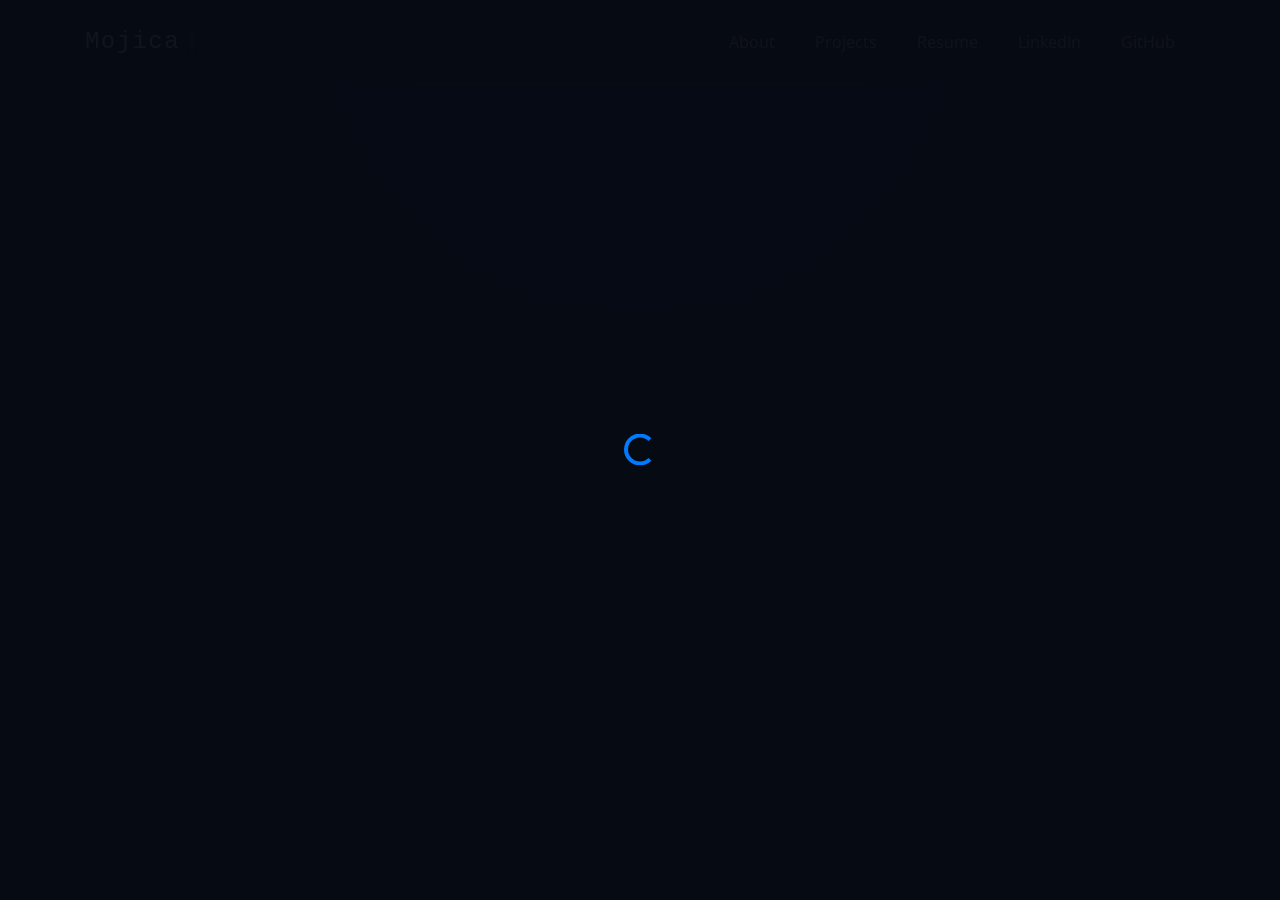
<file: dist/index.html>
<!doctype html>
<html lang="en">
  <head>
    <meta charset="utf-8" />
    <meta name="viewport" content="width=device-width, initial-scale=1" />
    <meta name="theme-color" content="#000000" />
    <meta
      name="description"
      content="Sebastian Mojica's Portfolio Website"
    />
    <link rel="icon" href="/favicon.ico" />
    <link
      rel="apple-touch-icon"
      href="/logo192.png"
    />
    <link rel="manifest" href="/manifest.json" />
    <link
      href="https://fonts.googleapis.com/css?family=Open+Sans:300,400,700"
      rel="stylesheet"
    />
    <title>Sebastian's Website :]</title>
    <script type="module" crossorigin src="./assets/index-CY5NCXMC.js"></script>
    <link rel="stylesheet" crossorigin href="./assets/index-k3_zgG2J.css">
  </head>
  <body data-spy="scroll" data-target=".site-navbar-target" data-offset="300">
    <noscript>You need to enable JavaScript to run this app.</noscript>
    <div id="root"></div>
  </body>
</html>
</file>
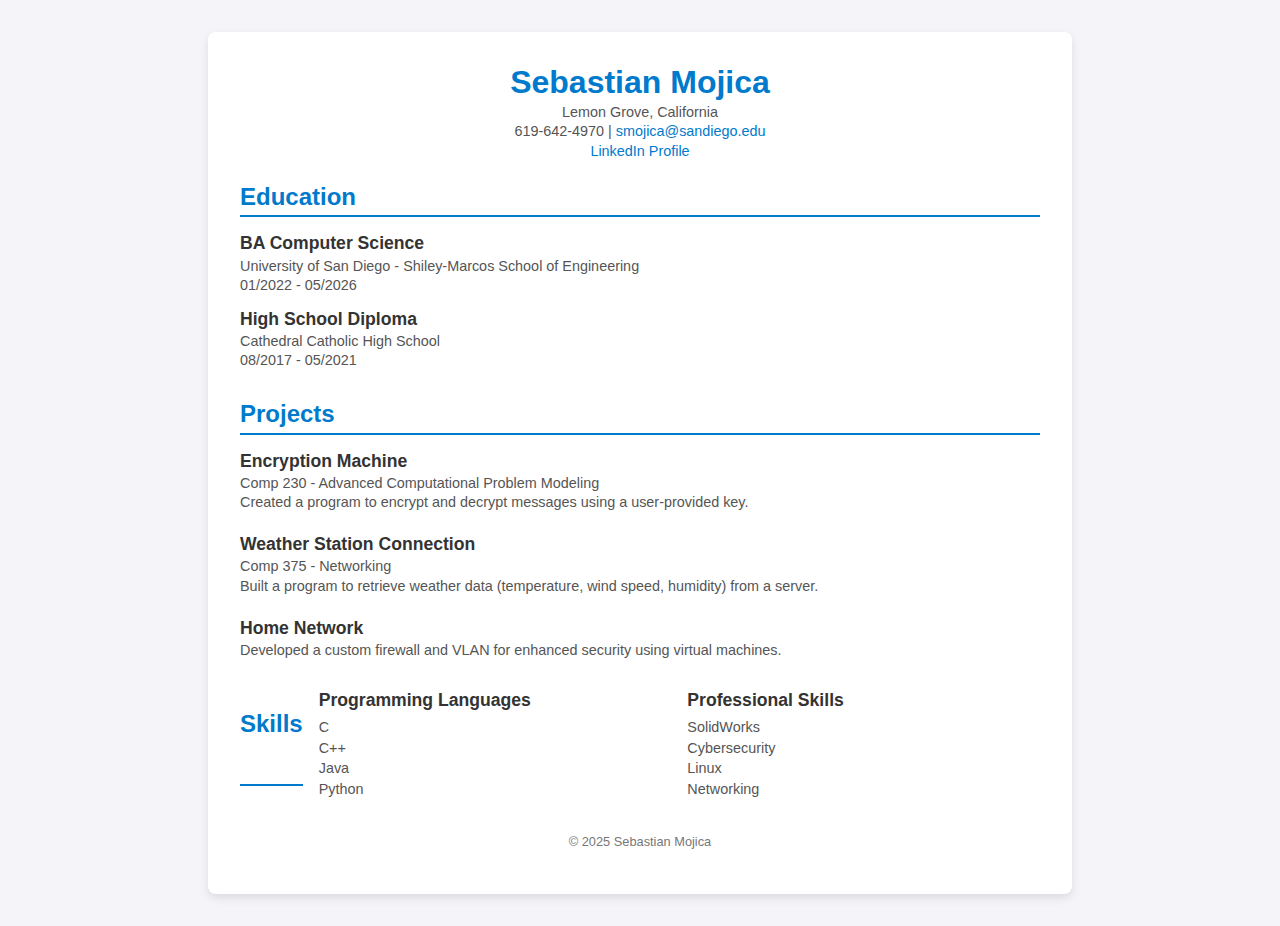
<file: Resume.html>
<!DOCTYPE html>
<html lang="en">

<head>
    <meta charset="UTF-8">
    <meta name="viewport" content="width=device-width, initial-scale=1.0">
    <title>Resume</title>
    <link rel="stylesheet" href="css/Resume.css">
</head>

<body>
    <div class="container">
        <div class="header">
            <h1>Sebastian Mojica</h1>
            <p>Lemon Grove, California</p>
            <p>619-642-4970 | <a href="mailto:smojica@sandiego.edu">smojica@sandiego.edu</a></p>
            <p><a href="https://linkedin.com/in/sebastian-mojica-73352a253" target="_blank">LinkedIn Profile</a></p>
        </div>

        <section class="education">
            <h2>Education</h2>
            <div class="item">
                <h3>BA Computer Science</h3>
                <p>University of San Diego - Shiley-Marcos School of Engineering</p>
                <p>01/2022 - 05/2026</p>
            </div>
            <div class="item">
                <h3>High School Diploma</h3>
                <p>Cathedral Catholic High School</p>
                <p>08/2017 - 05/2021</p>
            </div>
        </section>

        <section class="projects">
            <h2>Projects</h2>
            <div class="item">
                <h3>Encryption Machine</h3>
                <p>Comp 230 - Advanced Computational Problem Modeling</p>
                <p>Created a program to encrypt and decrypt messages using a user-provided key.</p>
            </div>
            <div class="item">
                <h3>Weather Station Connection</h3>
                <p>Comp 375 - Networking</p>
                <p>Built a program to retrieve weather data (temperature, wind speed, humidity) from a server.</p>
            </div>
            <div class="item">
                <h3>Home Network</h3>
                <p>Developed a custom firewall and VLAN for enhanced security using virtual machines.</p>
            </div>
        </section>

        <section class="skills">
            <h2>Skills</h2>
            <div class="skill-group">
                <h3>Programming Languages</h3>
                <ul>
                    <li>C</li>
                    <li>C++</li>
                    <li>Java</li>
                    <li>Python</li>
                </ul>
            </div>
            <div class="skill-group">
                <h3>Professional Skills</h3>
                <ul>
                    <li>SolidWorks</li>
                    <li>Cybersecurity</li>
                    <li>Linux</li>
                    <li>Networking</li>
                </ul>
            </div>
        </section>

        <footer>
            <p>&copy; 2025 Sebastian Mojica</p>
        </footer>
    </div>
</body>

</html>
</file>
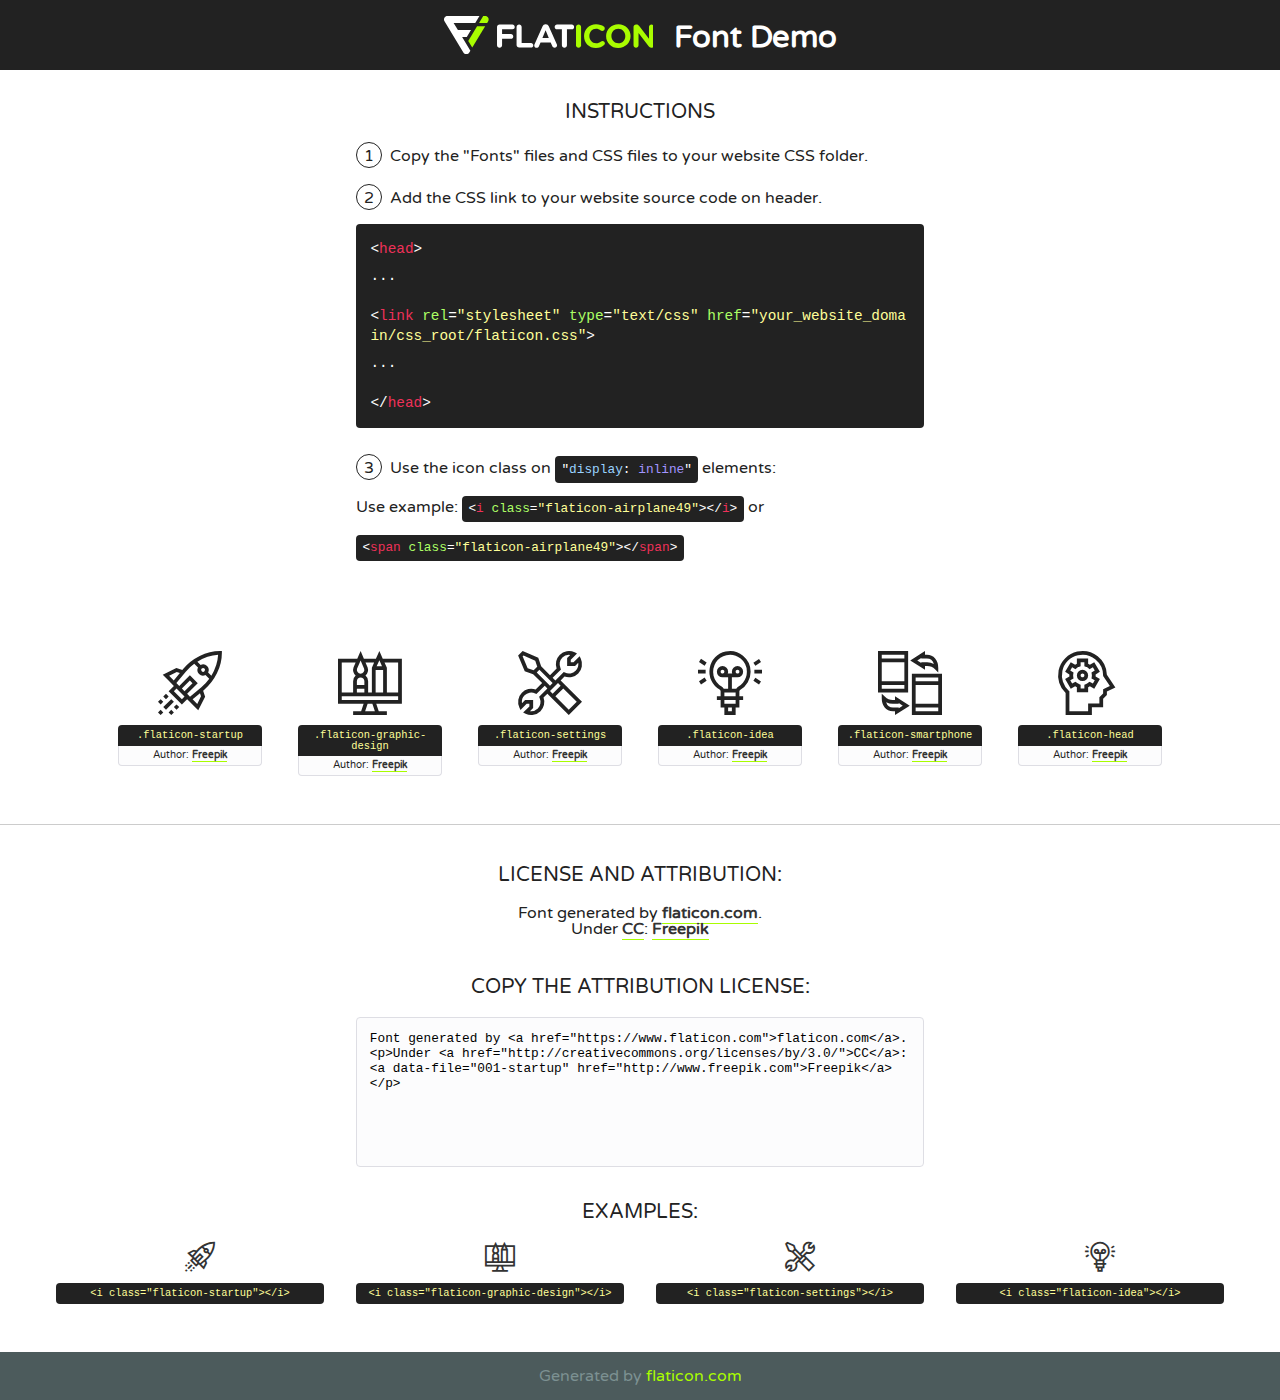
<file: fonts/flaticon/font/flaticon.html>
<!DOCTYPE html>
<!--
  Flaticon icon font: Flaticon
  Creation date: 03/04/2019 06:02
-->
<html>
<!DOCTYPE html>
<html>

<head>
    <title>Flaticon WebFont</title>
    <link href="http://fonts.googleapis.com/css?family=Varela+Round" rel="stylesheet" type="text/css" />
    <link rel="stylesheet" type="text/css" href="flaticon.css">
    <meta charset="UTF-8">
    <style>
    html, body, div, span, applet, object, iframe,
    h1, h2, h3, h4, h5, h6, p, blockquote, pre,
    a, abbr, acronym, address, big, cite, code,
    del, dfn, em, img, ins, kbd, q, s, samp,
    small, strike, strong, sub, sup, tt, var,
    b, u, i, center,
    dl, dt, dd, ol, ul, li,
    fieldset, form, label, legend,
    table, caption, tbody, tfoot, thead, tr, th, td,
    article, aside, canvas, details, embed, 
    figure, figcaption, footer, header, hgroup, 
    menu, nav, output, ruby, section, summary,
    time, mark, audio, video {
        margin: 0;
        padding: 0;
        border: 0;
        font-size: 100%;
        font: inherit;
        vertical-align: baseline;
    }
    /* HTML5 display-role reset for older browsers */
    article, aside, details, figcaption, figure, 
    footer, header, hgroup, menu, nav, section {
        display: block;
    }
    body {
        line-height: 1;
    }
    ol, ul {
        list-style: none;
    }
    blockquote, q {
        quotes: none;
    }
    blockquote:before, blockquote:after,
    q:before, q:after {
        content: '';
        content: none;
    }
    table {
        border-collapse: collapse;
        border-spacing: 0;
    }
    body {
        font-family: 'Varela Round', Helvetica, Arial, sans-serif;
        font-size: 16px;
        color: #222;
    }
    a {
        color: #333;
        border-bottom: 1px solid #a9fd00;
        font-weight: bold;
        text-decoration: none;
    }
    * {
        -moz-box-sizing: border-box;
        -webkit-box-sizing: border-box;
        box-sizing: border-box;
        margin: 0;
        padding: 0;
    }
    [class^="flaticon-"]:before, [class*=" flaticon-"]:before, [class^="flaticon-"]:after, [class*=" flaticon-"]:after {
        font-family: Flaticon;
        font-size: 30px;
        font-style: normal;
        margin-left: 20px;
        color: #333;
    }
    .wrapper {
        max-width: 600px;
        margin: auto;
        padding: 0 1em;
    }
    .title {
        font-size: 1.25em;
        text-align: center;
        margin-bottom: 1em;
        text-transform: uppercase;
    }
    header {
        text-align: center;
        background-color: #222;
        color: #fff;
        padding: 1em;
    }
    header .logo {
        width: 210px;
        height: 38px;
        display: inline-block;
        vertical-align: middle;
        margin-right: 1em;
        border: none;
    }
    header strong {
        font-size: 1.95em;
        font-weight: bold;
        vertical-align: middle;
        margin-top: 5px;
        display: inline-block;
    }
    .demo {
        margin: 2em auto;
        line-height: 1.25em;
    }
    .demo ul li {
        margin-bottom: 1em;
    }
    .demo ul li .num {
        color: #222;
        border-radius: 20px;
        display: inline-block;
        width: 26px;
        padding: 3px;
        height: 26px;
        text-align: center;
        margin-right: 0.5em;
        border: 1px solid #222;
    }
    .demo ul li code {
        background-color: #222;
        border-radius: 4px;
        padding: 0.25em 0.5em;
        display: inline-block;
        color: #fff;
        font-family: Consolas,Monaco,Lucida Console,Liberation Mono,DejaVu Sans Mono,Bitstream Vera Sans Mono,Courier New, monospace;
        font-weight: lighter;
        margin-top: 1em;
        font-size: 0.8em;
        word-break: break-all;
    }
    .demo ul li code.big {
        padding: 1em;
        font-size: 0.9em;
    }
    .demo ul li code .red {
        color: #EF3159;
    }
    .demo ul li code .green {
        color: #ACFF65;
    }
    .demo ul li code .yellow {
        color: #FFFF99;
    }
    .demo ul li code .blue {
        color: #99D3FF;
    }
    .demo ul li code .purple {
        color: #A295FF;
    }
    .demo ul li code .dots {
        margin-top: 0.5em;
        display: block;
    }
    #glyphs {
        border-bottom: 1px solid #ccc;
        padding: 2em 0;
        text-align: center;
    }
    .glyph {
        display: inline-block;
        width: 9em;
        margin: 1em;
        text-align: center;
        vertical-align: top;
        background: #FFF;
    }
    .glyph .glyph-icon {
        padding: 10px;
        display: block;
        font-family:"Flaticon";
        font-size: 64px;
        line-height: 1;
    }
    .glyph .glyph-icon:before {
        font-size: 64px;
        color: #222;
        margin-left: 0;
    }
    .class-name {
        font-size: 0.65em;
        background-color: #222;
        color: #fff;
        border-radius: 4px 4px 0 0;
        padding: 0.5em;
        color: #FFFF99;
        font-family: Consolas,Monaco,Lucida Console,Liberation Mono,DejaVu Sans Mono,Bitstream Vera Sans Mono,Courier New, monospace;
    }
    .author-name {
        font-size: 0.6em;
        background-color: #fcfcfd;
        border: 1px solid #DEDEE4;
        border-top: 0;
        border-radius: 0 0 4px 4px;
        padding: 0.5em;
    }
    .class-name:last-child {
        font-size: 10px;
        color:#888;
    }
    .class-name:last-child a {
        font-size: 10px;
        color:#555;
    }
    .class-name:last-child a:hover {
        color:#a9fd00;
    }
    .glyph > input {
        display: block;
        width: 100px;
        margin: 5px auto;
        text-align: center;
        font-size: 12px;
        cursor: text;
    }
    .glyph > input.icon-input {
        font-family:"Flaticon";
        font-size: 16px;
        margin-bottom: 10px;
    }
    .attribution .title {
        margin-top: 2em;
    }
    .attribution textarea {
        background-color: #fcfcfd;
        padding: 1em;
        border: none;
        box-shadow: none;
        border: 1px solid #DEDEE4;
        border-radius: 4px;
        resize: none;
        width: 100%;
        height: 150px;
        font-size: 0.8em;
        font-family: Consolas,Monaco,Lucida Console,Liberation Mono,DejaVu Sans Mono,Bitstream Vera Sans Mono,Courier New, monospace;
        -webkit-appearance: none;
    }
    .iconsuse {
        margin: 2em auto;
        text-align: center;
        max-width: 1200px;
    }
    .iconsuse:after {
        content: '';
        display: table;
        clear: both;
    }
    .iconsuse .image {
        float: left;
        width: 25%;
        padding: 0 1em;
    }
    .iconsuse .image p {
        margin-bottom: 1em;
    }
    .iconsuse .image span {
        display: block;
        font-size: 0.65em;
        background-color: #222;
        color: #fff;
        border-radius: 4px;
        padding: 0.5em;
        color: #FFFF99;
        margin-top: 1em;
        font-family: Consolas,Monaco,Lucida Console,Liberation Mono,DejaVu Sans Mono,Bitstream Vera Sans Mono,Courier New, monospace;
    }
    #footer {
        text-align: center;
        background-color: #4C5B5C;
        color: #7c9192;
        padding: 1em;
    }
    #footer a {
        border: none;
        color: #a9fd00;
        font-weight: normal;
    }
    @media (max-width: 960px) {
        .iconsuse .image {
            width: 50%;
        }
    }
    @media (max-width: 560px) {
        .iconsuse .image {
            width: 100%;
        }
    }
    </style>
</head>

<body class="characters-off">

    <header>
        <a href="https://www.flaticon.com" target="_blank" class="logo">
            <svg version="1.1" xmlns="http://www.w3.org/2000/svg" xmlns:xlink="http://www.w3.org/1999/xlink" xmlns:a="http://ns.adobe.com/AdobeSVGViewerExtensions/3.0/" viewBox="0 0 560.875 102.036" enable-background="new 0 0 560.875 102.036" xml:space="preserve">
                <defs>
                </defs>
                <g>
                    <g class="letters">
                        <path fill="#ffffff" d="M141.596,29.675c0-3.777,2.985-6.767,6.764-6.767h34.438c3.426,0,6.15,2.728,6.15,6.15
                        c0,3.43-2.724,6.149-6.15,6.149h-27.674v13.091h23.719c3.429,0,6.151,2.724,6.151,6.15c0,3.43-2.723,6.149-6.151,6.149h-23.719
                        v17.574c0,3.773-2.986,6.761-6.764,6.761c-3.779,0-6.764-2.989-6.764-6.761V29.675z"></path>
                        <path fill="#ffffff" d="M193.844,29.149c0-3.781,2.985-6.767,6.764-6.767c3.776,0,6.763,2.985,6.763,6.767v42.957h25.039
                        c3.426,0,6.149,2.726,6.149,6.153c0,3.425-2.723,6.15-6.149,6.15h-31.802c-3.779,0-6.764-2.986-6.764-6.768V29.149z"></path>
                        <path fill="#ffffff" d="M241.891,75.71l21.438-48.407c1.492-3.341,4.215-5.357,7.906-5.357h0.792
                        c3.686,0,6.323,2.017,7.815,5.357l21.439,48.407c0.436,0.967,0.701,1.845,0.701,2.723c0,3.602-2.809,6.501-6.414,6.501
                        c-3.161,0-5.269-1.845-6.499-4.655l-4.132-9.661h-27.059l-4.301,10.102c-1.144,2.631-3.426,4.214-6.237,4.214
                        c-3.517,0-6.24-2.81-6.24-6.325C241.1,77.64,241.451,76.677,241.891,75.71z M279.932,58.666l-8.521-20.297l-8.526,20.297H279.932
                        z"></path>
                        <path fill="#ffffff" d="M314.864,35.387H301.86c-3.429,0-6.239-2.813-6.239-6.238c0-3.429,2.811-6.24,6.239-6.24h39.533
                        c3.426,0,6.237,2.811,6.237,6.24c0,3.425-2.811,6.238-6.237,6.238h-13.001v42.785c0,3.773-2.99,6.761-6.764,6.761
                        c-3.779,0-6.764-2.989-6.764-6.761V35.387z"></path>
                        <path fill="#A9FD00" d="M352.615,29.149c0-3.781,2.985-6.767,6.767-6.767c3.774,0,6.761,2.985,6.761,6.767v49.024
                        c0,3.773-2.987,6.761-6.761,6.761c-3.781,0-6.767-2.989-6.767-6.761V29.149z"></path>
                        <path fill="#A9FD00" d="M374.132,53.836v-0.179c0-17.481,13.178-31.801,32.065-31.801c9.22,0,15.459,2.458,20.557,6.238
                        c1.402,1.054,2.637,2.985,2.637,5.357c0,3.692-2.985,6.59-6.681,6.59c-1.845,0-3.071-0.702-4.044-1.319
                        c-3.776-2.813-7.729-4.393-12.562-4.393c-10.364,0-17.831,8.611-17.831,19.154v0.173c0,10.542,7.291,19.329,17.831,19.329
                        c5.715,0,9.492-1.756,13.359-4.834c1.049-0.874,2.458-1.491,4.039-1.491c3.429,0,6.325,2.813,6.325,6.236
                        c0,2.106-1.056,3.78-2.282,4.834c-5.539,4.834-12.036,7.733-21.878,7.733C387.572,85.464,374.132,71.493,374.132,53.836z"></path>
                        <path fill="#A9FD00" d="M433.009,53.836v-0.179c0-17.481,13.79-31.801,32.766-31.801c18.981,0,32.592,14.143,32.592,31.628v0.173
                        c0,17.483-13.785,31.807-32.769,31.807C446.625,85.464,433.009,71.32,433.009,53.836z M484.224,53.836v-0.179
                        c0-10.539-7.725-19.326-18.626-19.326c-10.893,0-18.449,8.611-18.449,19.154v0.173c0,10.542,7.73,19.329,18.626,19.329
                        C476.676,72.986,484.224,64.378,484.224,53.836z"></path>
                        <path fill="#A9FD00" d="M506.233,29.321c0-3.774,2.99-6.763,6.767-6.763h1.401c3.252,0,5.183,1.583,7.029,3.953l26.093,34.265
                        V29.059c0-3.692,2.99-6.677,6.681-6.677c3.683,0,6.671,2.985,6.671,6.677v48.934c0,3.78-2.987,6.765-6.764,6.765h-0.436
                        c-3.257,0-5.188-1.581-7.034-3.953l-27.056-35.492v32.944c0,3.687-2.985,6.676-6.678,6.676c-3.683,0-6.673-2.989-6.673-6.676
                        V29.321z"></path>
                    </g>
                    <g class="insignia">
                        <path fill="#ffffff" d="M48.372,56.137h12.517l11.156-18.537H37.186L25.688,18.539h57.825L94.668,0H9.271
                        C5.925,0,2.842,1.801,1.198,4.716c-1.644,2.907-1.593,6.482,0.134,9.343l50.38,83.501c1.678,2.781,4.689,4.476,7.938,4.476
                        c3.246,0,6.257-1.695,7.935-4.476l2.898-4.804L48.372,56.137z"></path>
                        <g class="i">
                            <path fill="#A9FD00" d="M93.575,18.539h0.031v0.004l21.652,0.004l2.705-4.488c1.727-2.861,1.778-6.436,0.133-9.343
                            C116.454,1.801,113.371,0,110.026,0h-5.294L93.575,18.539z"></path>
                            <polygon fill="#A9FD00" points="88.291,27.356 64.725,66.486 75.519,84.404 109.942,27.356"></polygon>
                        </g>
                    </g>
                </g>
            </svg>
        </a>
        <strong>Font Demo</strong>
    </header>


    <section class="demo wrapper">

        <p class="title">Instructions</p>

        <ul>
            <li>
                <span class="num">1</span>Copy the "Fonts" files and CSS files to your website CSS folder.
            </li>
            <li>
                <span class="num">2</span>Add the CSS link to your website source code on header.
                <code class="big">
                    &lt;<span class="red">head</span>&gt;
                    <br/><span class="dots">...</span>
                    <br/>&lt;<span class="red">link</span> <span class="green">rel</span>=<span class="yellow">"stylesheet"</span> <span class="green">type</span>=<span class="yellow">"text/css"</span> <span class="green">href</span>=<span class="yellow">"your_website_domain/css_root/flaticon.css"</span>&gt;
                    <br/><span class="dots">...</span>
                    <br/>&lt;/<span class="red">head</span>&gt;
                </code>
            </li>

            <li>
                <p>
                    <span class="num">3</span>Use the icon class on <code>"<span class="blue">display</span>:<span class="purple"> inline</span>"</code> elements:
                    <br />
                    Use example: <code>&lt;<span class="red">i</span> <span class="green">class</span>=<span class="yellow">&quot;flaticon-airplane49&quot;</span>&gt;&lt;/<span class="red">i</span>&gt;</code> or <code>&lt;<span class="red">span</span> <span class="green">class</span>=<span class="yellow">&quot;flaticon-airplane49&quot;</span>&gt;&lt;/<span class="red">span</span>&gt;</code>
            </li>
        </ul>

    </section>




   <section id="glyphs">          
    
      
        <div class="glyph"><div class="glyph-icon flaticon-startup"></div>
            <div class="class-name">.flaticon-startup</div>
            <div class="author-name">Author: <a data-file="001-startup" href="http://www.freepik.com">Freepik</a> </div> 
        </div>        
        
        <div class="glyph"><div class="glyph-icon flaticon-graphic-design"></div>
            <div class="class-name">.flaticon-graphic-design</div>
            <div class="author-name">Author: <a data-file="002-graphic-design" href="http://www.freepik.com">Freepik</a> </div> 
        </div>        
        
        <div class="glyph"><div class="glyph-icon flaticon-settings"></div>
            <div class="class-name">.flaticon-settings</div>
            <div class="author-name">Author: <a data-file="003-settings" href="http://www.freepik.com">Freepik</a> </div> 
        </div>        
        
        <div class="glyph"><div class="glyph-icon flaticon-idea"></div>
            <div class="class-name">.flaticon-idea</div>
            <div class="author-name">Author: <a data-file="004-idea" href="http://www.freepik.com">Freepik</a> </div> 
        </div>        
        
        <div class="glyph"><div class="glyph-icon flaticon-smartphone"></div>
            <div class="class-name">.flaticon-smartphone</div>
            <div class="author-name">Author: <a data-file="005-smartphone" href="http://www.freepik.com">Freepik</a> </div> 
        </div>        
        
        <div class="glyph"><div class="glyph-icon flaticon-head"></div>
            <div class="class-name">.flaticon-head</div>
            <div class="author-name">Author: <a data-file="006-head" href="http://www.freepik.com">Freepik</a> </div> 
        </div>        
        

    </section>



    <section class="attribution wrapper"   style="text-align:center;">

      <div class="title">License and attribution:</div><div class="attrDiv">Font generated by <a href="https://www.flaticon.com">flaticon.com</a>. <div><p>Under <a href="http://creativecommons.org/licenses/by/3.0/">CC</a>: <a data-file="001-startup" href="http://www.freepik.com">Freepik</a></p>  </div>
      </div>
      <div class="title">Copy the Attribution License:</div>

    <textarea onclick="this.focus();this.select();">Font generated by &lt;a href=&quot;https://www.flaticon.com&quot;&gt;flaticon.com&lt;/a&gt;. <p>Under <a href="http://creativecommons.org/licenses/by/3.0/">CC</a>: <a data-file="001-startup" href="http://www.freepik.com">Freepik</a></p>  
     </textarea>

    </section>

    <section class="iconsuse">

          <div class="title">Examples:</div>            
             
            <div class="image">
                <p>
                    <i class="glyph-icon flaticon-startup"></i> 
                    <span>&lt;i class=&quot;flaticon-startup&quot;&gt;&lt;/i&gt;</span>
                </p>
            </div>
            
            <div class="image">
                <p>
                    <i class="glyph-icon flaticon-graphic-design"></i> 
                    <span>&lt;i class=&quot;flaticon-graphic-design&quot;&gt;&lt;/i&gt;</span>
                </p>
            </div>
            
            <div class="image">
                <p>
                    <i class="glyph-icon flaticon-settings"></i> 
                    <span>&lt;i class=&quot;flaticon-settings&quot;&gt;&lt;/i&gt;</span>
                </p>
            </div>
            
            <div class="image">
                <p>
                    <i class="glyph-icon flaticon-idea"></i> 
                    <span>&lt;i class=&quot;flaticon-idea&quot;&gt;&lt;/i&gt;</span>
                </p>
            </div>
                       
        </div>
                            
    </section>

<div id="footer">
    <div>Generated by <a href="https://www.flaticon.com">flaticon.com</a>
    </div>
</div>



</body>
</html>
</file>
<file: dist/assets/index-k3_zgG2J.css>
:root{--bg-page: #05060b;--bg-section: rgba(19, 17, 23, .72);--bg-section-alt: rgba(27, 23, 31, .74);--bg-navbar: rgba(9, 8, 12, .84);--bg-card: rgba(38, 30, 39, .68);--text-primary: #f7efe6;--text-secondary: #d9c8b8;--text-muted: #af9a89;--accent: #d58f57;--accent-strong: #ebb07f;--border-soft: rgba(213, 143, 87, .28);--shadow-soft: 0 24px 40px -32px rgba(5, 11, 24, .8)}html{overflow-x:hidden}body{line-height:1.7;color:var(--text-secondary);font-weight:400;font-size:1rem;background:radial-gradient(circle at top,#1a1520,#0c0a11 52%,#05060b)}.App{min-height:100vh;background:transparent}.site-wrap{position:relative;z-index:0}::-moz-selection{background:#000;color:#fff}::selection{background:#000;color:#fff}a{color:var(--accent);-webkit-transition:.3s all ease;-o-transition:.3s all ease;transition:.3s all ease}a:hover{color:var(--accent-strong);text-decoration:none}h1,h2,h3,h4,h5,.h1,.h2,.h3,.h4,.h5{font-family:Open Sans,-apple-system,BlinkMacSystemFont,Segoe UI,Roboto,Helvetica Neue,Arial,Noto Sans,sans-serif,"Apple Color Emoji","Segoe UI Emoji",Segoe UI Symbol,"Noto Color Emoji";color:var(--text-primary)}p,li{color:var(--text-secondary)}strong{color:var(--text-primary)}small{color:var(--text-muted)}hr{border:0;height:1px;background-color:var(--border-soft)}.border-2{border-width:2px}.text-black,.text-dark{color:var(--text-primary)!important}.text-primary{color:var(--accent)!important}.bg-primary{background:var(--accent)!important}.bg-black{background:#000!important}.color-black-opacity-5{color:#00000080}.color-white-opacity-5{color:#ffffff80}body:after{-webkit-transition:.3s all ease-in-out;-o-transition:.3s all ease-in-out;transition:.3s all ease-in-out}.offcanvas-menu{position:relative}.offcanvas-menu:after{position:absolute;content:"";bottom:0;left:0;top:0;right:0;z-index:999;background:#0003}.btn{font-size:16px;border-radius:30px;padding:10px 30px}.btn:hover,.btn:active,.btn:focus{outline:none;-webkit-box-shadow:none!important;box-shadow:none!important}.btn.btn-primary{background:var(--accent);border-color:var(--accent);color:var(--text-primary)}.btn.btn-primary:hover{background:var(--accent-strong);border-color:var(--accent-strong);color:var(--text-primary)}.btn.btn-primary.btn-black--hover:hover{background:var(--bg-section-alt);color:var(--text-primary)}.btn.btn-dark,.btn-dark{background:var(--bg-card);border-color:var(--border-soft);color:var(--text-primary)}.btn.btn-dark:hover,.btn-dark:hover{background:var(--accent);border-color:var(--accent);color:var(--text-primary)}.btn.btn-outline-primary,.btn-outline-primary{background:transparent!important;color:var(--accent)!important;border-color:var(--accent)!important}.btn.btn-outline-primary:hover,.btn-outline-primary:hover,.btn.btn-outline-primary:focus,.btn-outline-primary:focus,.btn.btn-outline-primary:active,.btn-outline-primary:active{background:var(--accent)!important;color:#130d09!important;border-color:var(--accent)!important}.line-height-1{line-height:1!important}.bg-black{background:#000}.form-control{height:43px;border-radius:30px;font-family:Open Sans,-apple-system,BlinkMacSystemFont,Segoe UI,Roboto,Helvetica Neue,Arial,Noto Sans,sans-serif,"Apple Color Emoji","Segoe UI Emoji",Segoe UI Symbol,"Noto Color Emoji";background-color:var(--bg-card);border:1px solid var(--border-soft);color:var(--text-primary)}.form-control:active,.form-control:focus{border-color:var(--accent)}.form-control:hover,.form-control:active,.form-control:focus{-webkit-box-shadow:none!important;box-shadow:none!important}.form-control::placeholder{color:var(--text-muted)}.site-section{padding:2.5em 0;position:relative;color:var(--text-secondary);border-top:1px solid var(--border-soft);border-bottom:1px solid var(--border-soft);backdrop-filter:blur(18px);-webkit-backdrop-filter:blur(18px);background:transparent}.site-section:before{content:"";position:absolute;top:0;right:0;bottom:0;left:0;background:linear-gradient(160deg,var(--bg-section) 0%,transparent 75%),linear-gradient(340deg,var(--bg-section-alt) -10%,transparent 70%);z-index:0;pointer-events:none}.site-section>.container,.site-section>.container-fluid{position:relative;z-index:1}@media(min-width:768px){.site-section{padding:5em 0}}.site-section.site-section-sm{padding:4em 0}.site-section:nth-of-type(odd):before{background:linear-gradient(160deg,var(--bg-section-alt) 0%,transparent 75%),linear-gradient(340deg,var(--bg-section) -10%,transparent 70%)}.site-section-heading{padding-bottom:20px;margin-bottom:0;position:relative;font-size:2.5rem}@media(min-width:768px){.site-section-heading{font-size:3rem}}.site-footer{padding:4em 0;position:relative;color:var(--text-secondary);border-top:1px solid var(--border-soft);box-shadow:var(--shadow-soft);backdrop-filter:blur(18px);-webkit-backdrop-filter:blur(18px);background:transparent}.site-footer:before{content:"";position:absolute;top:0;right:0;bottom:0;left:0;background:linear-gradient(170deg,var(--bg-section-alt) 0%,transparent 70%),linear-gradient(350deg,var(--bg-section) -20%,transparent 65%);z-index:0;pointer-events:none}.site-footer .container,.site-footer .container-fluid{position:relative;z-index:1}@media(min-width:768px){.site-footer{padding:0}}.site-footer .border-top{border-top:1px solid rgba(255,255,255,.1)!important}.site-footer p{color:var(--text-muted)}.site-footer h2,.site-footer h3,.site-footer h4,.site-footer h5{color:var(--text-primary)}.site-footer a{color:var(--accent)}.site-footer a:hover{color:var(--accent-strong)}.site-footer ul li{margin-bottom:10px}.site-footer .footer-heading{font-size:16px;color:var(--text-primary)}.bg-text-line{display:inline;background:var(--bg-card);-webkit-box-shadow:20px 0 0 var(--bg-card),-20px 0 0 var(--bg-card);box-shadow:20px 0 0 var(--bg-card),-20px 0 0 var(--bg-card)}.text-white-opacity-05{color:#ffffff80}.text-black-opacity-05{color:#e3e9f973}.hover-bg-enlarge{overflow:hidden;position:relative}@media(max-width:991.98px){.hover-bg-enlarge{height:auto!important}}.hover-bg-enlarge>div{-webkit-transform:scale(1);-ms-transform:scale(1);transform:scale(1);-webkit-transition:.8s all ease-in-out;-o-transition:.8s all ease-in-out;transition:.8s all ease-in-out}.hover-bg-enlarge:hover>div,.hover-bg-enlarge:focus>div,.hover-bg-enlarge:active>div{-webkit-transform:scale(1.2);-ms-transform:scale(1.2);transform:scale(1.2)}@media(max-width:991.98px){.hover-bg-enlarge .bg-image-md-height{height:300px!important}}.bg-image{background-size:cover;background-position:center center;background-repeat:no-repeat;background-attachment:fixed}.bg-image.overlay{position:relative}.bg-image.overlay:after{position:absolute;content:"";top:0;left:0;right:0;bottom:0;z-index:0;width:100%;background:#00000059}.bg-image>.container{position:relative;z-index:1}@media(max-width:991.98px){.img-md-fluid{max-width:100%}}@media(max-width:991.98px){.display-1,.display-3{font-size:3rem}}.play-single-big{width:90px;height:90px;display:inline-block;border:2px solid #fff;color:#fff!important;border-radius:50%;position:relative;-webkit-transition:.3s all ease-in-out;-o-transition:.3s all ease-in-out;transition:.3s all ease-in-out}.play-single-big>span{font-size:50px;position:absolute;top:50%;left:50%;-webkit-transform:translate(-40%,-50%);-ms-transform:translate(-40%,-50%);transform:translate(-40%,-50%)}.play-single-big:hover{width:120px;height:120px}.overlap-to-top{margin-top:-150px}.ul-check{margin-bottom:50px}.ul-check li{position:relative;padding-left:35px;margin-bottom:15px;line-height:1.5}.ul-check li:before{left:0;font-size:20px;top:-.3rem;font-family:icomoon;content:"";position:absolute}.ul-check.white li:before{color:#fff}.ul-check.success li:before{color:#71bc42}.ul-check.primary li:before{color:var(--accent)}.ul-check li.remove{text-decoration:line-through;color:#dee2e6}.ul-check li.remove:before{color:#dee2e6}.select-wrap,.wrap-icon{position:relative}.select-wrap .icon,.wrap-icon .icon{position:absolute;right:10px;top:50%;-webkit-transform:translateY(-50%);-ms-transform:translateY(-50%);transform:translateY(-50%);font-size:22px}.select-wrap select,.wrap-icon select{-webkit-appearance:none;-moz-appearance:none;appearance:none;width:100%}.site-navbar{margin-bottom:0;z-index:1999;position:absolute;top:0;width:100%;border-bottom:1px solid var(--border-soft);background:var(--bg-navbar);-webkit-backdrop-filter:blur(12px);backdrop-filter:blur(12px)}.site-navbar .site-logo{position:relative;left:0;top:-5px}.site-navbar .site-navigation .site-menu{margin-bottom:0}.site-navbar .site-navigation .site-menu .active{color:var(--accent);display:inline-block;padding:5px 20px}.site-navbar .site-navigation .site-menu a{text-decoration:none!important;display:inline-block}.site-navbar .site-navigation .site-menu>li{display:inline-block}.site-navbar .site-navigation .site-menu>li>a{padding:5px 20px;color:var(--text-primary);display:inline-block;text-decoration:none!important}.site-navbar .site-navigation .site-menu>li>a:hover{color:var(--accent)}.site-navbar .site-navigation .site-menu .has-children{position:relative}.site-navbar .site-navigation .site-menu .has-children>a{position:relative;padding-right:20px}.site-navbar .site-navigation .site-menu .has-children>a:before{position:absolute;content:"";font-size:16px;top:50%;right:0;-webkit-transform:translateY(-50%);-ms-transform:translateY(-50%);transform:translateY(-50%);font-family:icomoon}.site-navbar .site-navigation .site-menu .has-children .dropdown{visibility:hidden;opacity:0;top:100%;position:absolute;text-align:left;border-top:2px solid var(--accent);-webkit-box-shadow:0 24px 40px -28px rgba(6,12,24,.9);box-shadow:0 24px 40px -28px #060c18e6;padding:0;margin-top:20px;margin-left:0;background:var(--bg-card);-webkit-transition:.2s 0s;-o-transition:.2s 0s;transition:.2s 0s}.site-navbar .site-navigation .site-menu .has-children .dropdown.arrow-top{position:absolute}.site-navbar .site-navigation .site-menu .has-children .dropdown.arrow-top:before{bottom:100%;left:20%;border:solid transparent;content:" ";height:0;width:0;position:absolute;pointer-events:none}.site-navbar .site-navigation .site-menu .has-children .dropdown.arrow-top:before{border-color:#88b7d500;border-bottom-color:var(--bg-card);border-width:10px;margin-left:-10px}.site-navbar .site-navigation .site-menu .has-children .dropdown a{text-transform:none;letter-spacing:normal;-webkit-transition:0s all;-o-transition:0s all;transition:0s all;color:var(--text-primary)}.site-navbar .site-navigation .site-menu .has-children .dropdown .active{color:var(--accent)!important}.site-navbar .site-navigation .site-menu .has-children .dropdown>li{list-style:none;padding:0;margin:0;min-width:210px}.site-navbar .site-navigation .site-menu .has-children .dropdown>li>a{padding:9px 20px;display:block}.site-navbar .site-navigation .site-menu .has-children .dropdown>li>a:hover{background:#5a8dff1f;color:var(--accent)}.site-navbar .site-navigation .site-menu .has-children .dropdown>li.has-children>a:before{content:"";right:20px}.site-navbar .site-navigation .site-menu .has-children .dropdown>li.has-children>.dropdown,.site-navbar .site-navigation .site-menu .has-children .dropdown>li.has-children>ul{left:100%;top:0}.site-navbar .site-navigation .site-menu .has-children:hover>a,.site-navbar .site-navigation .site-menu .has-children:focus>a,.site-navbar .site-navigation .site-menu .has-children:active>a{color:var(--accent)}.site-navbar .site-navigation .site-menu .has-children:hover,.site-navbar .site-navigation .site-menu .has-children:focus,.site-navbar .site-navigation .site-menu .has-children:active{cursor:pointer}.site-navbar .site-navigation .site-menu .has-children:hover>.dropdown,.site-navbar .site-navigation .site-menu .has-children:focus>.dropdown,.site-navbar .site-navigation .site-menu .has-children:active>.dropdown{-webkit-transition-delay:0s;-o-transition-delay:0s;transition-delay:0s;margin-top:0;visibility:visible;opacity:1}.site-mobile-menu{width:300px;position:fixed;right:0;z-index:2000;padding-top:20px;background:var(--bg-section-alt);color:var(--text-primary);height:100vh;-webkit-transform:translateX(110%);-ms-transform:translateX(110%);transform:translate(110%);-webkit-box-shadow:-12px 0 32px -24px rgba(5,10,22,.85);box-shadow:-12px 0 32px -24px #050a16d9;-webkit-transition:.3s all ease-in-out;-o-transition:.3s all ease-in-out;transition:.3s all ease-in-out}.offcanvas-menu .site-mobile-menu{-webkit-transform:translateX(0%);-ms-transform:translateX(0%);transform:translate(0)}.site-mobile-menu .site-mobile-menu-header{width:100%;float:left;padding-left:20px;padding-right:20px}.site-mobile-menu .site-mobile-menu-header .site-mobile-menu-close{float:right;margin-top:8px}.site-mobile-menu .site-mobile-menu-header .site-mobile-menu-close span{font-size:30px;display:inline-block;padding-left:10px;padding-right:0;line-height:1;cursor:pointer;-webkit-transition:.3s all ease;-o-transition:.3s all ease;transition:.3s all ease;color:var(--text-primary)}.site-mobile-menu .site-mobile-menu-header .site-mobile-menu-logo{float:left;margin-top:10px;margin-left:0}.site-mobile-menu .site-mobile-menu-header .site-mobile-menu-logo a{display:inline-block;text-transform:uppercase;color:var(--text-primary)}.site-mobile-menu .site-mobile-menu-header .site-mobile-menu-logo a img{max-width:70px}.site-mobile-menu .site-mobile-menu-header .site-mobile-menu-logo a:hover{text-decoration:none}.site-mobile-menu .site-mobile-menu-body{overflow-y:scroll;-webkit-overflow-scrolling:touch;position:relative;padding:0 20px 150px;height:calc(100vh - 52px)}.site-mobile-menu .site-nav-wrap{padding:0;margin:0;list-style:none;position:relative}.site-mobile-menu .site-nav-wrap a{padding:10px 20px;display:block;position:relative;color:#212529}.site-mobile-menu .site-nav-wrap li{position:relative;display:block}.site-mobile-menu .site-nav-wrap li .active{color:var(--accent)}.site-mobile-menu .site-nav-wrap .arrow-collapse{position:absolute;right:0;top:10px;z-index:20;width:36px;height:36px;text-align:center;cursor:pointer;border-radius:50%}.site-mobile-menu .site-nav-wrap .arrow-collapse:hover{background:#5a8dff1f}.site-mobile-menu .site-nav-wrap .arrow-collapse:before{font-size:12px;z-index:20;font-family:icomoon;content:"";position:absolute;top:50%;left:50%;-webkit-transform:translate(-50%,-50%) rotate(-180deg);-ms-transform:translate(-50%,-50%) rotate(-180deg);transform:translate(-50%,-50%) rotate(-180deg);-webkit-transition:.3s all ease;-o-transition:.3s all ease;transition:.3s all ease}.site-mobile-menu .site-nav-wrap .arrow-collapse.collapsed:before{-webkit-transform:translate(-50%,-50%);-ms-transform:translate(-50%,-50%);transform:translate(-50%,-50%)}.site-mobile-menu .site-nav-wrap>li{display:block;position:relative;float:left;width:100%}.site-mobile-menu .site-nav-wrap>li>a{padding-left:20px;font-size:20px;color:var(--text-primary)}.site-mobile-menu .site-nav-wrap>li>ul{padding:0;margin:0;list-style:none}.site-mobile-menu .site-nav-wrap>li>ul>li{display:block}.site-mobile-menu .site-nav-wrap>li>ul>li>a{padding-left:40px;font-size:16px;color:var(--text-secondary)}.site-mobile-menu .site-nav-wrap>li>ul>li>ul{padding:0;margin:0}.site-mobile-menu .site-nav-wrap>li>ul>li>ul>li{display:block}.site-mobile-menu .site-nav-wrap>li>ul>li>ul>li>a{font-size:16px;padding-left:60px;color:var(--text-secondary)}.site-mobile-menu .site-nav-wrap[data-class=social]{float:left;width:100%;margin-top:30px;padding-bottom:5em}.site-mobile-menu .site-nav-wrap[data-class=social]>li{width:auto}.site-mobile-menu .site-nav-wrap[data-class=social]>li:first-child a{padding-left:15px!important}.site-mobile-menu .site-nav-wrap a:hover{color:var(--accent)}.sticky-wrapper{position:absolute;z-index:100;width:100%}.sticky-wrapper .site-navbar{-webkit-transition:.3s all ease;-o-transition:.3s all ease;transition:.3s all ease}.sticky-wrapper .site-navbar{border-bottom:1px solid var(--border-soft)}.sticky-wrapper .site-navbar .site-menu-toggle,.sticky-wrapper .site-navbar .site-logo a{color:var(--text-primary)}.sticky-wrapper .site-navbar .site-menu>li>a{color:var(--text-secondary)!important}.sticky-wrapper .site-navbar .site-menu>li>a:hover,.sticky-wrapper .site-navbar .site-menu>li>a.active{color:var(--accent)!important}.sticky-wrapper.is-sticky .site-navbar{background:var(--bg-navbar);border-bottom:1px solid var(--border-soft);-webkit-box-shadow:var(--shadow-soft);box-shadow:var(--shadow-soft)}.sticky-wrapper.is-sticky .site-navbar .site-menu-toggle,.sticky-wrapper.is-sticky .site-navbar .site-logo a{color:var(--text-primary)}.sticky-wrapper.is-sticky .site-navbar .site-menu>li>a{color:var(--text-primary)!important}.sticky-wrapper.is-sticky .site-navbar .site-menu>li>a:hover,.sticky-wrapper.is-sticky .site-navbar .site-menu>li>a.active{color:var(--accent)!important}.sticky-wrapper .shrink{padding-top:10px!important;padding-bottom:10px!important}.site-blocks-cover{background-size:cover;background-repeat:no-repeat;background-position:top;background-position:center center}.site-blocks-cover.overlay{position:relative}.site-blocks-cover.overlay:before{position:absolute;content:"";left:0;bottom:0;right:0;top:0;background:#090e1a59}.site-blocks-cover .player{position:absolute;bottom:-250px;width:100%}.site-blocks-cover,.site-blocks-cover>.container>.row{min-height:300px;height:300px}.site-blocks-cover.inner-page-cover,.site-blocks-cover.inner-page-cover>.container>.row{min-height:300px;height:300px}.site-blocks-cover h1{font-size:3rem;font-weight:400;color:#fff;font-weight:900}@media(max-width:991.98px){.site-blocks-cover h1{font-size:2rem}}.site-blocks-cover p{color:#000;font-size:1rem;line-height:1.5;font-weight:500}.site-blocks-cover .desc{font-size:1.4rem;font-weight:500}.site-blocks-cover .desc a{color:#ffffff80;border-bottom:dotted 1px #fff}.site-blocks-cover .desc a:hover{color:#fff}.site-blocks-cover .intro-text{font-size:16px;line-height:1.5}@media(max-width:991.98px){.site-blocks-cover .display-1{font-size:3rem}}.circle-bg{position:relative}.circle-bg:after{width:300px;height:300px;content:"";z-index:-1;border-radius:50%;position:absolute;bottom:-90px;right:-90px;background:#5a8dff14}@media(max-width:991.98px){.circle-bg:after{bottom:0;right:-90px}}.site-block-subscribe .btn{padding-left:20px;padding-right:20px}.site-block-subscribe .form-control{font-weight:300;border-color:var(--accent)!important;height:80px;font-size:22px;color:var(--text-primary);padding-left:30px;padding-right:30px}.site-block-subscribe .form-control::-webkit-input-placeholder{color:var(--text-muted);font-weight:200;font-style:italic}.site-block-subscribe .form-control::-moz-placeholder{color:var(--text-muted);font-weight:200;font-style:italic}.site-block-subscribe .form-control:-ms-input-placeholder{color:var(--text-muted);font-weight:200;font-style:italic}.site-block-subscribe .form-control:-moz-placeholder{color:var(--text-muted);font-weight:200;font-style:italic}.bg-light{background:var(--bg-section)}.site-blocks-vs .bg-image{padding-top:3em;padding-bottom:3em;background:var(--bg-section);border-radius:12px;border:1px solid var(--border-soft)}@media(min-width:992px){.site-blocks-vs .bg-image{padding-top:5em;padding-bottom:5em}}.site-blocks-vs .image{width:80px;-webkit-box-flex:0;-ms-flex:0 0 80px;flex:0 0 80px}@media(max-width:991.98px){.site-blocks-vs .image{margin-left:auto!important;margin-right:auto!important}}.site-blocks-vs .image img{border-radius:50%}.site-blocks-vs .image.image-small{width:50px;-webkit-box-flex:0;-ms-flex:0 0 50px;flex:0 0 50px}.site-blocks-vs .country{color:#ffffffb3}.match-entry{position:relative;-webkit-transition:.2s all ease-in-out;-o-transition:.2s all ease-in-out;transition:.2s all ease-in-out;border-bottom:1px solid rgba(0,0,0,.05)}.match-entry .small{color:#ccc;font-weight:400;letter-spacing:.15em}.match-entry:hover{-webkit-transform:scale(1.05);-ms-transform:scale(1.05);transform:scale(1.05);z-index:90;-webkit-box-shadow:0 5px 40px -5px rgba(0,0,0,.1);box-shadow:0 5px 40px -5px #0000001a}.post-entry{position:relative;overflow:hidden;border:1px solid #e6e6e6}.post-entry,.post-entry .text{border-radius:4px;border-top:none!important}.post-entry .date{color:#ccc;font-weight:400;letter-spacing:.1em}.post-entry .image{overflow:hidden;position:relative}.post-entry .image img{-webkit-transition:.3s all ease;-o-transition:.3s all ease;transition:.3s all ease;-webkit-transform:scale(1);-ms-transform:scale(1);transform:scale(1)}.post-entry:hover .image img,.post-entry:active .image img,.post-entry:focus .image img{-webkit-transform:scale(1.2);-ms-transform:scale(1.2);transform:scale(1.2)}.site-block-tab .nav-item{text-transform:uppercase;font-size:.8rem;margin:0 20px}.site-block-tab .nav-item:first-child{margin-left:0!important}.site-block-tab .nav-item>a{padding-left:0!important;background:none!important;padding-right:0!important;border-bottom:2px solid transparent;border-radius:0!important;font-weight:700;color:#ccc}.site-block-tab .nav-item>a:hover,.site-block-tab .nav-item>a.active{border-bottom:2px solid var(--accent);color:var(--accent)}.block-13,.slide-one-item{position:relative;z-index:1}.block-13 .owl-nav,.slide-one-item .owl-nav{position:relative;position:absolute;bottom:-90px;left:50%;-webkit-transform:translateX(-50%);-ms-transform:translateX(-50%);transform:translate(-50%)}.block-13 .owl-nav .owl-prev,.block-13 .owl-nav .owl-next,.slide-one-item .owl-nav .owl-prev,.slide-one-item .owl-nav .owl-next{position:relative;display:inline-block;padding:20px;font-size:30px;color:var(--text-primary)}.block-13 .owl-nav .owl-prev.disabled,.block-13 .owl-nav .owl-next.disabled,.slide-one-item .owl-nav .owl-prev.disabled,.slide-one-item .owl-nav .owl-next.disabled{opacity:.2}.slide-one-item.home-slider .owl-nav{position:absolute!important;top:50%!important;bottom:auto!important;width:100%}@media(max-width:991.98px){.slide-one-item.home-slider .owl-nav{display:none}}.slide-one-item.home-slider .owl-prev{left:10px!important}.slide-one-item.home-slider .owl-next{right:10px!important}.slide-one-item.home-slider .owl-prev,.slide-one-item.home-slider .owl-next{color:#fff;position:absolute!important;top:50%;padding:0;height:50px;width:50px;border-radius:50%;-webkit-transform:translateY(-50%);-ms-transform:translateY(-50%);transform:translateY(-50%);background:#0003;-webkit-transition:.3s all ease-in-out;-o-transition:.3s all ease-in-out;transition:.3s all ease-in-out;line-height:0;text-align:center;font-size:25px}@media(min-width:768px){.slide-one-item.home-slider .owl-prev,.slide-one-item.home-slider .owl-next{font-size:25px}}.slide-one-item.home-slider .owl-prev>span,.slide-one-item.home-slider .owl-next>span{position:absolute;line-height:0;top:50%;left:50%;-webkit-transform:translate(-50%,-50%);-ms-transform:translate(-50%,-50%);transform:translate(-50%,-50%)}.slide-one-item.home-slider .owl-prev:hover,.slide-one-item.home-slider .owl-prev:focus,.slide-one-item.home-slider .owl-next:hover,.slide-one-item.home-slider .owl-next:focus{background:#000}.slide-one-item.home-slider:hover .owl-nav,.slide-one-item.home-slider:focus .owl-nav,.slide-one-item.home-slider:active .owl-nav{opacity:10;visibility:visible}.slide-one-item .owl-dots{text-align:center}.slide-one-item .owl-dots .owl-dot{display:inline-block;margin:4px}.slide-one-item .owl-dots .owl-dot span{display:inline-block;width:10px;height:10px;border-radius:50%;background:#dee2e6}.slide-one-item .owl-dots .owl-dot.active span{background:var(--accent)}.block-12{position:relative}.block-12 figure{position:relative}.block-12 figure:before{content:"";position:absolute;top:0;right:0;bottom:0;left:0;background:-moz-linear-gradient(top,transparent 0%,transparent 18%,rgba(0,0,0,.8) 99%,rgba(0,0,0,.8) 100%);background:-webkit-linear-gradient(top,transparent 0%,transparent 18%,rgba(0,0,0,.8) 99%,rgba(0,0,0,.8) 100%);background:-webkit-gradient(linear,left top,left bottom,from(transparent),color-stop(18%,transparent),color-stop(99%,rgba(0,0,0,.8)),to(rgba(0,0,0,.8)));background:-o-linear-gradient(top,transparent 0%,transparent 18%,rgba(0,0,0,.8) 99%,rgba(0,0,0,.8) 100%);background:linear-gradient(to bottom,transparent 0%,transparent 18%,rgba(0,0,0,.8) 99%,rgba(0,0,0,.8) 100%);filter:progid:DXImageTransform.Microsoft.gradient(startColorstr="#00000000",endColorstr="#cc000000",GradientType=0)}.block-12 .text-overlay{position:absolute;bottom:20px;left:20px;right:20px;z-index:10}.block-12 .text-overlay h2{color:#fff}.block-12 .text{position:relative;top:-100px}.block-12 .text .meta{text-transform:uppercase;padding-left:40px;color:#fff;display:block;margin-bottom:20px}.block-12 .text .text-inner{-webkit-box-shadow:0 32px 60px -40px rgba(4,9,18,.9);box-shadow:0 32px 60px -40px #040912e6;background:var(--bg-card);border:1px solid var(--border-soft);padding:10px;margin-right:30px;position:relative}.block-12 .text .text-inner h2,.block-12 .text .text-inner h3,.block-12 .text .text-inner p{color:var(--text-primary)}.block-12 .text .text-inner p{color:var(--text-secondary)}@media(min-width:576px){.block-12 .text .text-inner{padding:20px}}@media(min-width:768px){.block-12 .text .text-inner{padding:30px 40px}}.block-12 .text .text-inner:before{position:absolute;content:"";width:80px;height:4px;margin-top:-4px;background:var(--accent);top:0}.block-12 .text .text-inner .heading{font-size:20px;margin:0;padding:0}.block-16 figure{position:relative}.block-16 figure .play-button{position:absolute;top:50%;left:50%;-webkit-transform:translate(-50%,-50%);-ms-transform:translate(-50%,-50%);transform:translate(-50%,-50%);font-size:20px;width:70px;height:70px;background:var(--bg-card);border:2px solid var(--accent);display:block;border-radius:50%;opacity:1;color:var(--accent)!important}.block-16 figure .play-button:hover{opacity:1}.block-16 figure .play-button>span{position:absolute;left:55%;top:50%;-webkit-transform:translate(-60%,-50%);-ms-transform:translate(-60%,-50%);transform:translate(-60%,-50%)}.block-25 ul,.block-25 ul li{padding:0;margin:0}.block-25 ul li a .image{-webkit-box-flex:0;-ms-flex:0 0 90px;flex:0 0 90px}.block-25 ul li a .image img{border-radius:4px;max-width:100%;opacity:1;-webkit-transition:.3s all ease-in-out;-o-transition:.3s all ease-in-out;transition:.3s all ease-in-out}.block-25 ul li a .text .heading{font-size:18px;line-height:1.5;margin:0;padding:0;-webkit-transition:.3s all ease;-o-transition:.3s all ease;transition:.3s all ease;color:#999}.block-25 ul li a .meta{color:var(--accent)}.block-25 ul li a:hover img{opacity:.5}.block-25 ul li a:hover .text .heading{color:#fff}#date-countdown .countdown-block{color:#b3b3b3}#date-countdown .label{font-size:40px;color:var(--text-primary)}.next-match .image{width:50px;border-radius:50%}.player{position:relative}.player img{max-width:100px;border-radius:50%;margin-bottom:20px}.player .team-number{position:absolute;width:30px;height:30px;background:var(--accent);border-radius:50%;color:#fff}.player .team-number>span{position:absolute;-webkit-transform:translate(-50%,-50%);-ms-transform:translate(-50%,-50%);transform:translate(-50%,-50%);left:50%;top:50%}.player h2{font-size:20px;letter-spacing:.2em;text-transform:uppercase}.player .position{font-size:14px;color:#b3b3b3;text-transform:uppercase}.site-block-27 ul,.site-block-27 ul li{padding:0;margin:0}.site-block-27 ul li{display:inline-block;margin-bottom:4px}.site-block-27 ul li a,.site-block-27 ul li span{text-align:center;display:inline-block;width:40px;height:40px;line-height:40px;border-radius:50%;border:1px solid #ccc}.site-block-27 ul li.active a,.site-block-27 ul li.active span{background:var(--accent);color:#fff;border:1px solid transparent}.site-block-feature-7 .icon{-webkit-transition:.2s all ease-in-out;-o-transition:.2s all ease-in-out;transition:.2s all ease-in-out;position:relative;-webkit-transform:scale(1);-ms-transform:scale(1);transform:scale(1)}.site-block-feature-7:hover .icon,.site-block-feature-7:focus .icon,.site-block-feature-7:active .icon{-webkit-transform:scale(1.2);-ms-transform:scale(1.2);transform:scale(1.2)}.unit-1{position:relative;width:100%;overflow:hidden;display:block}.unit-1:after{content:"";z-index:1;position:absolute;bottom:0;top:0;left:0;right:0;background:-moz-linear-gradient(top,transparent 0%,transparent 18%,rgba(0,0,0,.8) 99%,rgba(0,0,0,.8) 100%);background:-webkit-linear-gradient(top,transparent 0%,transparent 18%,rgba(0,0,0,.8) 99%,rgba(0,0,0,.8) 100%);background:-webkit-gradient(linear,left top,left bottom,from(transparent),color-stop(18%,transparent),color-stop(99%,rgba(0,0,0,.8)),to(rgba(0,0,0,.8)));background:-o-linear-gradient(top,transparent 0%,transparent 18%,rgba(0,0,0,.8) 99%,rgba(0,0,0,.8) 100%);background:linear-gradient(to bottom,transparent 0%,transparent 18%,rgba(0,0,0,.8) 99%,rgba(0,0,0,.8) 100%);filter:progid:DXImageTransform.Microsoft.gradient(startColorstr="#00000000",endColorstr="#cc000000",GradientType=0)}.unit-1 img{-o-object-fit:cover;object-fit:cover;-webkit-transform:scale(1);-ms-transform:scale(1);transform:scale(1)}.unit-1 img,.unit-1 .unit-1-text{-webkit-transition:.3s all ease-in-out;-o-transition:.3s all ease-in-out;transition:.3s all ease-in-out}.unit-1 .unit-1-text{z-index:2;position:absolute;bottom:-90px;color:#fff;display:block;width:100%}.unit-1 .unit-1-text .unit-1-heading{font-size:1.5rem;position:relative}.unit-1 p{opacity:0;visibility:hidden;-webkit-transition:.3s all ease;-o-transition:.3s all ease;transition:.3s all ease;color:#ffffff80}.unit-1:hover p{opacity:1;visibility:visible}.unit-1:hover .unit-1-text{bottom:30px}.unit-1:hover img{-webkit-transform:scale(1.05);-ms-transform:scale(1.05);transform:scale(1.05)}.overlap-section{margin-top:-150px;position:relative;z-index:9}.unit-4 .unit-4-icon span{display:block;font-size:3rem}.unit-4 h3{font-size:20px;color:var(--text-primary)}.h-entry img{margin-bottom:30px}.h-entry .meta{color:#b3b3b3;font-size:14px}.h-entry h2{font-size:20px}.h-entry h2 a{color:var(--text-primary)}.h-entry h2 a:hover{color:var(--accent)}.overlap-left{margin-left:-100px}@media(max-width:991.98px){.overlap-left{margin-left:0}}.overlap-section{margin-top:-100px}.feature-1,.free-quote,.feature-3{background:var(--accent);padding:30px 50px;color:#fff9;font-size:15px}.feature-1 .heading,.free-quote .heading,.feature-3 .heading{font-size:22px;text-transform:uppercase;color:#fff}.feature-1 .icon,.free-quote .icon,.feature-3 .icon{border:2px solid rgba(255,255,255,.5);width:80px;height:80px;line-height:80px;position:relative;border-radius:50%;margin:0 auto!important}.feature-1 .icon>span,.free-quote .icon>span,.feature-3 .icon>span{font-size:35px;color:#fff;position:absolute;top:50%;left:50%;-webkit-transform:translate(-50%,-50%);-ms-transform:translate(-50%,-50%);transform:translate(-50%,-50%)}.free-quote{background:#006fe6}.free-quote .form-control{border:2px solid rgba(255,255,255,.5);background:none;color:#fff}.free-quote .form-control:active,.free-quote .form-control:focus{border:2px solid #fff}.free-quote .form-control::-webkit-input-placeholder{color:#fff6;font-size:13px;font-style:italic}.free-quote .form-control::-moz-placeholder{color:#fff6;font-size:13px;font-style:italic}.free-quote .form-control:-ms-input-placeholder{color:#fff6;font-size:13px;font-style:italic}.free-quote .form-control:-moz-placeholder{color:#fff6;font-size:13px;font-style:italic}.feature-3{background:#006adb}.border-primary{position:relative}.border-primary h2{font-weight:700!important}.border-primary:after{position:absolute;content:"";bottom:0;width:80px;height:3px;background:var(--accent)}.border-primary.text-center:after{left:50%;-webkit-transform:translateX(-50%);-ms-transform:translateX(-50%);transform:translate(-50%)}.border-primary.text-left:after{-webkit-transform:translateX(0%);-ms-transform:translateX(0%);transform:translate(0)}.testimonial{max-width:800px;margin:0 auto!important;text-align:center}.testimonial blockquote{font-size:1.5rem;font-style:italic}.testimonial figure img{max-width:100px;margin:0 auto;border-radius:50%}.breadcrumb-custom{font-size:1rem!important}.text-muted{color:#ccc!important;font-size:12px;text-transform:uppercase}.how-it-work-item .number{width:50px;height:50px;background:var(--accent);color:#fff;line-height:55px;font-weight:300;display:inline-block;text-align:center;font-size:30px;border-radius:50%;margin-bottom:40px}.how-it-work-item h2{font-size:18px;margin-bottom:30px;color:#fff}.how-it-work-item p{color:#fff}.person h3{font-size:18px}.ul-social-circle{list-style:none;padding:0;margin:0}.ul-social-circle li{display:inline-block;margin-left:5px;margin-bottom:5px}.ul-social-circle li:first-child{margin-left:0}.ul-social-circle li span{width:30px;height:30px;background:#777;font-size:13px;text-align:center;line-height:30px;border-radius:50%;display:inline-block}.ul-social-circle li a span{color:#fff;-webkit-transition:.3s all ease;-o-transition:.3s all ease;transition:.3s all ease}.ul-social-circle li a:hover span{background:var(--accent);color:var(--text-primary)}.custom-pagination a,.custom-pagination span{width:40px;height:40px;line-height:40px;border-radius:50%;display:inline-block;background:var(--accent);color:#fff}.custom-pagination span{background:var(--bg-card);color:var(--text-primary)}.custom-pagination .more-page{background:none;letter-spacing:.1em;color:var(--accent)}.form-search-wrap{background:var(--bg-section-alt);border-radius:30px;border:1px solid var(--border-soft);box-shadow:var(--shadow-soft)}.form-search-wrap .form-control{border:none}@media(max-width:1199.98px){.form-search-wrap .form-control{height:55px}}.form-search-wrap .btn{border-radius:30px;padding:10px 30px}@media(max-width:1199.98px){.form-search-wrap .btn{width:100%!important;display:block}}.popular-category{background:var(--bg-section);display:block;text-align:center;padding:30px 10px;border-radius:14px;position:relative;border:1px solid var(--border-soft);box-shadow:var(--shadow-soft)}.popular-category .icon{display:block;-webkit-transition:.1s all ease;-o-transition:.1s all ease;transition:.1s all ease}.popular-category .icon>span{line-height:0;font-size:40px;color:var(--accent)}.popular-category .caption{color:var(--text-secondary);-webkit-transition:.1s all ease;-o-transition:.1s all ease;transition:.1s all ease}.popular-category .number{padding:2px 20px;border-radius:30px;display:inline-block;background:var(--bg-card);color:var(--text-primary);font-size:14px;-webkit-transition:.1s all ease;-o-transition:.1s all ease;transition:.1s all ease}.popular-category:hover{background:var(--accent);-webkit-box-shadow:0 5px 30px -5px rgba(90,141,255,.45);box-shadow:0 5px 30px -5px #5a8dff73}.popular-category:hover .caption,.popular-category:hover .icon{color:#fff}.popular-category:hover .number{background:var(--accent-strong);color:#fff}@media(max-width:1199.98px){.no-sm-border{border:none!important}}.listing-item{position:relative;overflow:hidden;border-radius:4px}.listing-item:after{position:absolute;content:"";left:0;right:0;bottom:0;top:0;z-index:1;background:#0006}.listing-item img{-o-object-fit:cover;object-fit:cover;height:100%;width:100%;-webkit-transition:.3s all ease;-o-transition:.3s all ease;transition:.3s all ease}.listing-item:hover img{-webkit-transform:scale(1.2);-ms-transform:scale(1.2);transform:scale(1.2)}.listing-item .listing-item-content{position:absolute;bottom:20px;padding-left:20px;padding-right:20px;z-index:2;width:100%}.listing-item .listing-item-content .category{font-size:12px;display:inline-block;padding:5px 30px;background:var(--accent);border-radius:30px;color:#fff;letter-spacing:.2em;text-transform:uppercase}.listing-item .listing-item-content h2{font-size:22px}.listing-item .listing-item-content h2,.listing-item .listing-item-content h2 a,.listing-item .listing-item-content span{color:#fff}.listing-item .listing-item-content .address{color:#fffc}.listing-item .bookmark{position:absolute;right:20px;bottom:0;width:40px;height:40px;border-radius:50%;display:inline-block;background:#ffffff4d;-webkit-transition:.3s all ease;-o-transition:.3s all ease;transition:.3s all ease}.listing-item .bookmark span{position:absolute;left:50%;top:50%;-webkit-transform:translate(-50%,-50%);-ms-transform:translate(-50%,-50%);transform:translate(-50%,-50%)}.listing-item .bookmark:hover{background:#dc3545}.listing-item .bookmark:hover span{color:#fff}.accordion-item[aria-expanded=true]{color:var(--accent)}.social-media{display:inline-block;float:left;margin-bottom:0;padding:0}.social-media li{display:inline-block}.ft-feature-1{margin-bottom:80px}.ft-feature-1 .ft-feature-1-content{padding:30px;position:relative;z-index:10}.ft-feature-1 h2,.ft-feature-1 h3{font-size:20px;color:#fff}.ft-feature-1 h3{font-size:18px}.ft-feature-1 h3 .icon{font-size:30px}.ft-feature-1 a{color:#fff;text-decoration:underline}.ft-feature-1 a:hover{color:#fff;text-decoration:none}.ft-feature-1 .play{display:inline-block;width:50px;height:50px;background:var(--accent);margin-right:1.5rem;border-radius:50%;line-height:50px;text-align:center;text-decoration:none!important}.ft-feature-1 .play span{color:#fff;display:inline}.ft-feature-1 .img-feature{position:relative;margin-bottom:30px}@media(min-width:992px){.ft-feature-1 .img-feature{margin-bottom:-80px}}.ft-feature-1 p{color:#737373}.box-with-humber{position:relative}.box-with-humber .number-behind{font-size:6rem;position:absolute;z-index:-1;top:-3rem;left:-3rem;font-weight:900;color:#f2f4f5}.box-with-humber h2{font-size:20px}.media-1{position:relative;display:block;overflow:hidden;margin-bottom:30px}.media-1:after{position:absolute;top:0;left:0;right:0;bottom:0;background:#000c;content:"";-webkit-transition:.3s all ease;-o-transition:.3s all ease;transition:.3s all ease;opacity:0;visibility:hidden}.media-1 img{-o-object-fit:cover;object-fit:cover;-webkit-transition:.3s all ease;-o-transition:.3s all ease;transition:.3s all ease}.media-1 .media-1-content{z-index:4;top:50%;position:absolute;width:100%;text-align:center;-webkit-transform:translateY(-50%);-ms-transform:translateY(-50%);transform:translateY(-50%)}.media-1 .media-1-content h2{position:relative;color:#fff;font-size:1.5rem;-webkit-transition:.4s all ease-in-out;-o-transition:.4s all ease-in-out;transition:.4s all ease-in-out;opacity:0;visibility:hidden;bottom:-10px;margin-bottom:0}.media-1 .media-1-content .category{position:relative;-webkit-transition:.3s all ease-in-out;-o-transition:.3s all ease-in-out;transition:.3s all ease-in-out;opacity:0;bottom:-10px;visibility:hidden;color:#999;font-size:13px;text-transform:uppercase;letter-spacing:.2em}.media-1:hover:after{opacity:1;visibility:visible}.media-1:hover h2{bottom:0;opacity:1;visibility:visible}.media-1:hover .category{opacity:1;visibility:visible;bottom:0;-webkit-transition-delay:.09s;-o-transition-delay:.09s;transition-delay:.09s}.media-1:hover img{-webkit-transform:scale(1.05);-ms-transform:scale(1.05);transform:scale(1.05)}.testimonial-wrap .owl-nav{display:none}.section-sub-title{font-size:13px;color:var(--accent);letter-spacing:.2em;text-transform:uppercase}.section-title{color:var(--text-primary);font-size:40px;font-weight:900;letter-spacing:.04em}@media(max-width:991.98px){.section-title{font-size:30px}}.position-relative{position:relative}.experience{position:absolute;bottom:-10px;right:-10px;background:var(--accent);padding:20px}@media(max-width:991.98px){.experience{bottom:0;right:0}}.experience span{display:block}.experience .year{font-weight:900;color:#fff;font-size:3rem;letter-spacing:normal;line-height:1.2}.experience span{letter-spacing:.2em}.experience .caption{color:#fff;letter-spacing:.4em;text-transform:uppercase}.footer-subscribe .btn{height:43px;line-height:1;background:var(--accent)!important;color:var(--text-primary)!important}.cta-big-image>.container{position:relative}.cta-big-image .img-box{background:#e81050;max-width:550px;padding:3rem;position:absolute;bottom:-10%;right:10%}@media(max-width:991.98px){.cta-big-image .img-box{position:relative;right:auto}}.cta-big-image .img-box .sub-title{color:#ffffffb3;text-transform:uppercase;font-size:13px;letter-spacing:.1em;margin-bottom:1.5rem;display:block}.cta-big-image .img-box h2{font-size:2rem;color:#fff;margin-bottom:1.5rem}.cta-big-image .img-box p{font-size:1.1rem;color:#ffffffe6;font-weight:300;margin-bottom:1.5rem}.cta-big-image .img-box .btn{background:#505288;border-color:#505288;color:#fff}.cta-big-image .img-box *:last-child{margin-bottom:0}.team-member figure{margin:0;padding:0;position:relative;overflow:hidden}.team-member .social{position:absolute;margin:0;top:0;bottom:0;padding:10px;-webkit-transform:translateX(-101%);-ms-transform:translateX(-101%);transform:translate(-101%);-webkit-transition:.3s all ease;-o-transition:.3s all ease;transition:.3s all ease;background:var(--accent)}.team-member .social li{list-style:none}.team-member .social li a{display:inline-block;padding:5px;color:#fff}.team-member h3{color:var(--text-primary);margin:0;bottom:0;font-size:1.2rem}.team-member .position{color:#ccc;text-transform:uppercase;font-size:.8rem;letter-spacing:.05rem}.team-member:hover .social{-webkit-transform:translateX(0%);-ms-transform:translateX(0%);transform:translate(0)}.custom-direction{position:relative;z-index:99;border-radius:7px;position:absolute;right:-50px;top:50%;-webkit-transform:translateY(-50%);-ms-transform:translateY(-50%);transform:translateY(-50%);display:inline-block;background:var(--accent)}@media(max-width:991.98px){.custom-direction{bottom:-25px;top:auto!important;right:50%!important;-webkit-transform:translateX(50%);-ms-transform:translateX(50%);transform:translate(50%)}}.custom-direction a{padding:10px 20px;display:inline-block;color:#fff;font-size:1.5rem}.custom-direction a.custom-next>span>span{position:relative;display:inline-block;-webkit-transform:rotate(-180deg);-ms-transform:rotate(-180deg);transform:rotate(-180deg)}.item{border:none}.item .item-wrap{display:block;position:relative}.item .item-wrap:after{z-index:2;position:absolute;content:"";top:0;left:0;right:0;bottom:0;background:#0006;visibility:hidden;opacity:0;-webkit-transition:.3s all ease-in-out;-o-transition:.3s all ease-in-out;transition:.3s all ease-in-out}.item .item-wrap>span{position:absolute;top:50%;left:50%;z-index:3;-webkit-transform:translate(-50%,-50%) scale(0);-ms-transform:translate(-50%,-50%) scale(0);transform:translate(-50%,-50%) scale(0);color:#fff;font-size:1.7rem;opacity:0;visibility:hidden;-webkit-transition:.3s all ease;-o-transition:.3s all ease;transition:.3s all ease}.item .item-wrap:hover:after{opacity:1;visibility:visible}.item .item-wrap:hover span{margin-top:0;opacity:1;visibility:visible;-webkit-transform:translate(-50%,-50%) scale(1);-ms-transform:translate(-50%,-50%) scale(1);transform:translate(-50%,-50%) scale(1)}.filters .btn{border-color:transparent;font-size:.8rem;padding:8px 20px;margin:5px;background:#3d4d7840;color:var(--text-secondary)}.filters .btn:hover{border-color:transparent;background:var(--accent);color:#fff}.filters .btn.active{background:var(--accent)!important;color:#fff;border-color:var(--accent)!important}.pricing{background:var(--bg-card);padding:30px;border-radius:16px;border:1px solid var(--border-soft);box-shadow:var(--shadow-soft)}.pricing .price>span{color:var(--text-muted)}.pricing .price>span>span{font-size:3rem;color:var(--accent)}.pricing h2,.pricing h3,.pricing h4{color:var(--text-primary)}.pricing ul li{margin-bottom:20px;color:var(--text-secondary)}.isotope,.isotope .item{-webkit-transition-duration:.8s;-moz-transition-duration:.8s;-ms-transition-duration:.8s;-o-transition-duration:.8s;transition-duration:.8s}.isotope{-webkit-transition-property:height,width;-moz-transition-property:height,width;-ms-transition-property:height,width;-o-transition-property:height,width;transition-property:height,width}.isotope .item{-webkit-transition-property:-webkit-transform,opacity;-moz-transition-property:-moz-transform,opacity;-ms-transition-property:-ms-transform,opacity;-o-transition-property:top,left,opacity;-webkit-transition-property:opacity,-webkit-transform;transition-property:opacity,-webkit-transform;-o-transition-property:transform,opacity;transition-property:transform,opacity;transition-property:transform,opacity,-webkit-transform}.mouse{position:absolute;bottom:40px;z-index:5;left:50%;-webkit-transform:translateX(-50%);-ms-transform:translateX(-50%);transform:translate(-50%);display:block}.mouse .mouse-icon{display:block;width:25px;height:45px;border:2px solid rgba(255,255,255,.4);border-radius:15px;cursor:pointer;position:relative;text-align:center;-webkit-transition:.3s all ease-in-out;-o-transition:.3s all ease-in-out;transition:.3s all ease-in-out}.mouse .mouse-wheel{height:4px;margin:2px auto 0;display:block;width:4px;background-color:#fff;border-radius:50%;-webkit-animation:1.6s ease infinite wheel-up-down;-moz-animation:1.6s ease infinite wheel-up-down;animation:1.6s ease infinite wheel-up-down}.mouse:hover .mouse-icon{border-color:#fff}@-webkit-keyframes wheel-up-down{0%{margin-top:2px;opacity:0}30%{opacity:1}to{margin-top:20px;opacity:0}}@-moz-keyframes wheel-up-down{0%{margin-top:2px;opacity:0}30%{opacity:1}to{margin-top:20px;opacity:0}}@keyframes wheel-up-down{0%{margin-top:2px;opacity:0}30%{opacity:1}to{margin-top:20px;opacity:0}}.sidebar-box{margin-bottom:30px;padding:25px;font-size:15px;width:100%;float:left;background:var(--bg-card);border:1px solid var(--border-soft);box-shadow:var(--shadow-soft)}.sidebar-box *:last-child{margin-bottom:0}.sidebar-box h3{font-size:18px;margin-bottom:15px;color:var(--text-primary)}.categories li,.sidelink li{position:relative;margin-bottom:10px;padding-bottom:10px;border-bottom:1px dotted var(--border-soft);list-style:none}.categories li:last-child,.sidelink li:last-child{margin-bottom:0;border-bottom:none;padding-bottom:0}.categories li a,.sidelink li a{display:block;color:var(--text-secondary)}.categories li a span,.sidelink li a span{position:absolute;right:0;top:0;color:var(--text-muted)}.categories li.active a,.sidelink li.active a{color:var(--accent);font-style:italic}.comment-form-wrap{clear:both}.comment-list{padding:0;margin:0}.comment-list .children{padding:50px 0 0 40px;margin:0;float:left;width:100%}.comment-list li{padding:0;margin:0 0 30px;float:left;width:100%;clear:both;list-style:none}.comment-list li .vcard{width:80px;float:left}.comment-list li .vcard img{width:50px;border-radius:50%}.comment-list li .comment-body{float:right;width:calc(100% - 80px)}.comment-list li .comment-body h3{font-size:20px;color:var(--text-primary)}.comment-list li .comment-body .meta{text-transform:uppercase;font-size:13px;letter-spacing:.1em;color:var(--text-muted)}.comment-list li .comment-body .reply{padding:5px 10px;background:#5a8dff26;color:var(--accent);text-transform:uppercase;font-size:14px}.comment-list li .comment-body .reply:hover{color:var(--text-primary);background:var(--accent)}.search-form{background:var(--bg-card);padding:10px;border:1px solid var(--border-soft)}.search-form .form-group{position:relative}.search-form .form-group input{padding-right:50px;background:var(--bg-section);border:1px solid var(--border-soft);color:var(--text-primary)}.search-form .icon{position:absolute;top:50%;right:20px;-webkit-transform:translateY(-50%);-ms-transform:translateY(-50%);transform:translateY(-50%);color:var(--accent)}.post-meta{font-size:13px;text-transform:uppercase;letter-spacing:.2em}.post-meta a{color:#fff;border-bottom:1px solid rgba(255,255,255,.5)}figure figcaption{margin-top:.5rem;font-style:italic;font-size:.8rem}#overlayer{width:100%;height:100%;position:fixed;z-index:7100;background:#060a14f5;top:0;left:0;right:0;bottom:0}.loader{z-index:7700;position:fixed;top:50%;left:50%;-webkit-transform:translate(-50%,-50%);-ms-transform:translate(-50%,-50%);transform:translate(-50%,-50%)}.loader .spinner-border{color:var(--accent);border-width:.25rem}.ascii-text{font-family:Courier New,monospace;font-size:1.2rem;line-height:1.2;letter-spacing:.1em;color:var(--text-primary)}.ascii-char{display:inline-block;transition:all .3s ease;color:var(--text-muted)}.ascii-char:hover{transform:scale(1.2);color:var(--accent)}.typewriter-text{font-family:Courier New,monospace;font-size:1.1rem;color:var(--text-primary)}.decrypted-text{font-family:Courier New,monospace;font-size:2rem;letter-spacing:.12em;text-transform:uppercase;color:var(--accent);margin-bottom:1.5rem}.decrypted-text--scrambling{color:#5a8dff99}.cursor{animation:blink 1s infinite;color:var(--accent)}@keyframes blink{0%,50%{opacity:1}51%,to{opacity:0}}.text-type{display:inline-flex;align-items:center;font-family:Courier New,monospace;font-size:1.5rem;color:var(--text-primary, #e3e9f9);letter-spacing:.06em}.text-type__content{display:inline-block;min-width:1ch;transition:color .3s ease}.text-type__cursor{display:inline-block;margin-left:.2em;color:var(--accent, #5a8dff)}.text-type__cursor--hidden{visibility:hidden}
</file>
<file: css/Resume.css>
body {
    font-family: Arial, sans-serif;
    margin: 0;
    padding: 0;
    background-color: #f4f4f9;
    color: #333;
}

.container {
    width: 90%;
    max-width: 800px;
    margin: 2rem auto;
    background: #fff;
    padding: 2rem;
    box-shadow: 0 4px 10px rgba(0, 0, 0, 0.1);
    border-radius: 8px;
}

/* Header section */
.header {
    text-align: center;
    margin-bottom: 1.5rem;
}

.header h1 {
    margin: 0;
    font-size: 2rem;
    color: #007acc;
}

.header p {
    margin: 0.2rem 0;
    font-size: 0.9rem;
    color: #555;
}

.header a {
    color: #007acc;
    text-decoration: none;
}

.header a:hover {
    text-decoration: underline;
}

/* Section titles */
section {
    margin-bottom: 2rem;
}

section h2 {
    font-size: 1.5rem;
    color: #007acc;
    border-bottom: 2px solid #007acc;
    padding-bottom: 0.3rem;
    margin-bottom: 1rem;
}

/* Education section */
.education .item {
    margin-bottom: 1rem;
}

.education .item h3 {
    margin: 0;
    font-size: 1.1rem;
    color: #333;
}

.education .item p {
    margin: 0.2rem 0;
    font-size: 0.9rem;
    color: #555;
}

/* Projects section */
.projects .item {
    margin-bottom: 1.5rem;
}

.projects .item h3 {
    margin: 0;
    font-size: 1.1rem;
    color: #333;
}

.projects .item p {
    margin: 0.2rem 0;
    font-size: 0.9rem;
    color: #555;
}

/* Skills section */
.skills {
    display: flex;
    flex-wrap: wrap;
    gap: 1rem;
}

.skills .skill-group {
    flex: 1;
    min-width: 150px;
}

.skills h3 {
    margin: 0;
    font-size: 1.1rem;
    color: #333;
}

.skills ul {
    list-style: none;
    padding: 0;
    margin: 0.5rem 0 0;
}

.skills ul li {
    font-size: 0.9rem;
    color: #555;
    margin-bottom: 0.3rem;
}

/* Footer */
footer {
    text-align: center;
    margin-top: 2rem;
    font-size: 0.8rem;
    color: #777;
}
</file>
<file: fonts/flaticon/font/flaticon.css>
/*
  	Flaticon icon font: Flaticon
  	Creation date: 03/04/2019 06:02
  	*/

@font-face {
  font-family: "Flaticon";
  src: url("./Flaticon.eot");
  src: url("./Flaticon.eot?#iefix") format("embedded-opentype"),
       url("./Flaticon.woff2") format("woff2"),
       url("./Flaticon.woff") format("woff"),
       url("./Flaticon.ttf") format("truetype"),
       url("./Flaticon.svg#Flaticon") format("svg");
  font-weight: normal;
  font-style: normal;
}

@media screen and (-webkit-min-device-pixel-ratio:0) {
  @font-face {
    font-family: "Flaticon";
    src: url("./Flaticon.svg#Flaticon") format("svg");
  }
}

[class^="flaticon-"]:before, [class*=" flaticon-"]:before,
[class^="flaticon-"]:after, [class*=" flaticon-"]:after {   
  font-family: Flaticon;
        font-style: normal;
  font-weight: normal;
  font-variant: normal;
  text-transform: none;
  line-height: 1;

  /* Better Font Rendering =========== */
  -webkit-font-smoothing: antialiased;
  -moz-osx-font-smoothing: grayscale;
}

.flaticon-startup:before { content: "\f100"; }
.flaticon-graphic-design:before { content: "\f101"; }
.flaticon-settings:before { content: "\f102"; }
.flaticon-idea:before { content: "\f103"; }
.flaticon-smartphone:before { content: "\f104"; }
.flaticon-head:before { content: "\f105"; }
</file>
